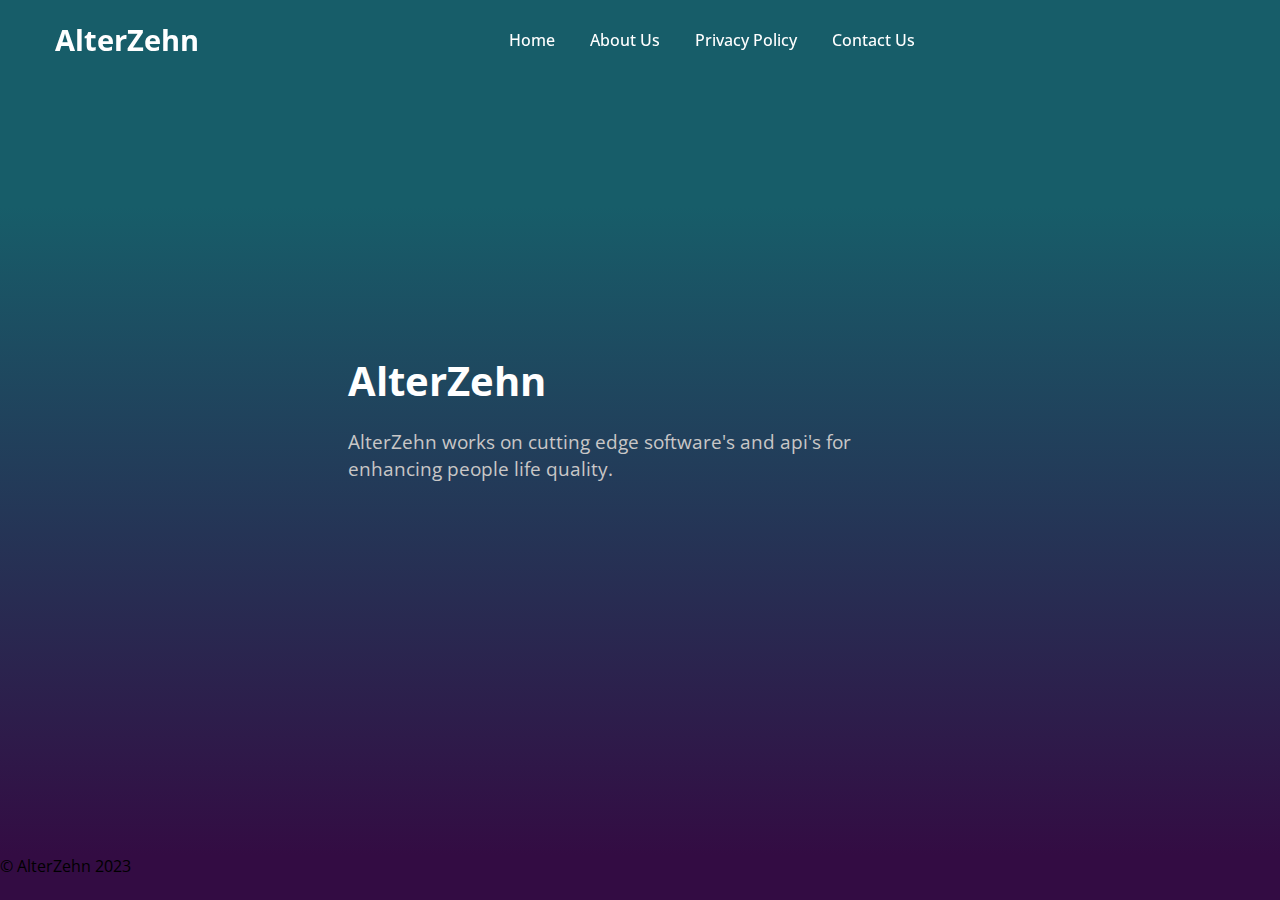
<file: index.html>
<!DOCTYPE html>
<html lang="en">
  <head>
    <meta charset="UTF-8" />
    <meta name="viewport" content="width=device-width, initial-scale=1.0" />
    <title>Website Homepage</title>
    <link rel="stylesheet" href="css/style.css" />
  </head>
  <body>
    <header class="header">
      <nav class="navbar">
        <h2 class="logo"><a href="#">AlterZehn</a></h2>
        <input type="checkbox" id="menu-toggle" />
		
        <label for="menu-toggle" id="hamburger-btn">
          <svg
            xmlns="http://www.w3.org/2000/svg"
            height="24"
            viewBox="0 0 24 24"
            width="24"
          >
            <path
              d="M3 12h18M3 6h18M3 18h18"
              stroke="currentColor"
              stroke-width="2"
              stroke-linecap="round"
            />
          </svg>
        </label>
		
        <ul class="links">
          <li><a href="#">Home</a></li>
          <li><a href="#">About Us</a></li>
          <li><a href="/aida_privacy_policy.html">Privacy Policy</a></li>
          <li><a href="/contact_us.html">Contact Us</a></li>
        </ul>
        <div class="buttons">
          <!--<a href="#" class="signin">Sign In</a>-->
          <!--<a href="#" class="signup">Sign Up</a>-->
        </div>
      </nav>
    </header>
	
    <section class="hero-section">
      <div class="hero">
        <h2>AlterZehn </h2>
        <p>
          AlterZehn works on cutting edge software's and api's for enhancing people life quality.
        </p>
        
      </div>

    </section>

    <!-- ******************************* -->
	<footer>
        <p>&copy; AlterZehn 2023</p>
    </footer>

  </body>
</html>
</file>
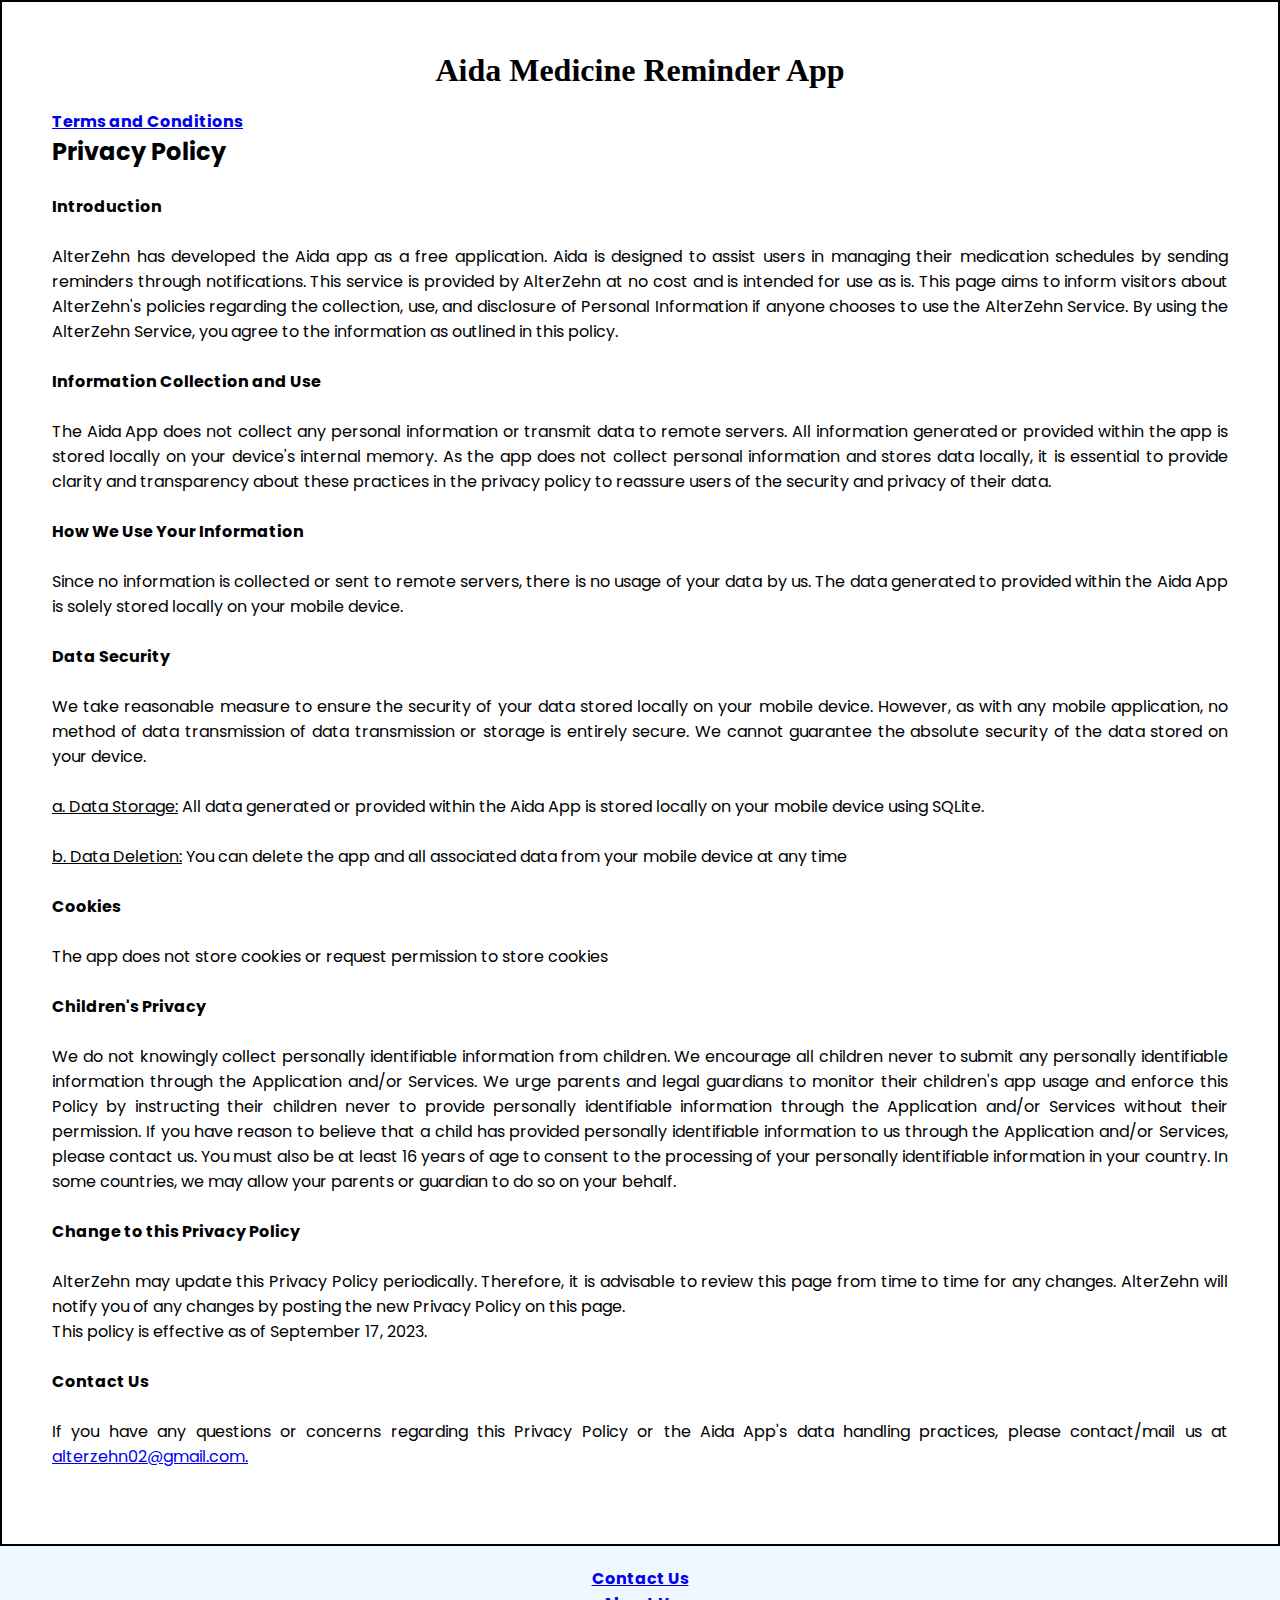
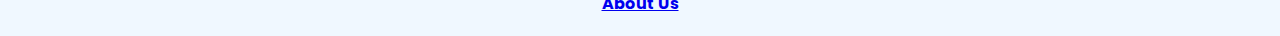
<file: aida_privacy_policy.html>
<!DOCTYPE html>
<html lang="en">
  <head>
    <meta charset="UTF-8" />
    <meta name="viewport" content="width=device-width, initial-scale=1.0" />
    <title>Privacy Policy</title>
    <link rel="stylesheet" href="css/style2.css" />
  </head>
  <body>
      <div class="card">
        <h1 class="aida">Aida Medicine Reminder App</h1>
		<h4><a href="/aida_terms_and_conditions.html">Terms and Conditions</a></h4>
		<h2>Privacy Policy</h2>
		<br />
        <h4>Introduction</h4>
        <br />
        <p>
          AlterZehn has developed the Aida app as a free application. Aida is designed to assist
		  users in managing their medication schedules by sending reminders through notifications. 
		  This service is provided by AlterZehn at no cost and is intended for use as is. This page aims
		  to inform visitors about AlterZehn's policies regarding the collection, use, and disclosure of
		  Personal Information if anyone chooses to use the AlterZehn Service. By using the AlterZehn Service,
		  you agree to the information as outlined in this policy. 
        </p>
        <br />

        <h4>Information Collection and Use</h4>
        <br />
        <p>
          The Aida App does not collect any personal information or transmit data to remote 
		  servers. All information generated or provided within the app is stored locally on 
		  your device's internal memory. As the app does not collect personal information and 
		  stores data locally, it is essential to provide clarity and transparency about these 
		  practices in the privacy policy to reassure users of the security and privacy of their 
		  data.
        </p>
        <br />

        <h4>How We Use Your Information</h4>
        <br />
        <p>
          Since no information is collected or sent to remote servers, there is
          no usage of your data by us. The data generated to provided within the
          Aida App is solely stored locally on your mobile device.
        </p>
        <br />

        <h4>Data Security</h4>
        <br />
        <p>
          We take reasonable measure to ensure the security of your data stored
          locally on your mobile device. However, as with any mobile
          application, no method of data transmission of data transmission or
          storage is entirely secure. We cannot guarantee the absolute security
          of the data stored on your device.
        </p>
        <br />
        <p>
          <span>a. Data Storage:</span> All data generated or provided within
          the Aida App is stored locally on your mobile device using SQLite.
        </p>
        <br />
        <p>
          <span>b. Data Deletion:</span> You can delete the app and all
          associated data from your mobile device at any time
        </p>
        <br />
		<h4>Cookies</h4>
		<br />
        <p>
          The app does not store cookies or request permission to store cookies
        </p>
        <br />
		<h4>Children's Privacy</h4>
        <br />
        <p>
          We do not knowingly collect personally identifiable information from children. 
		  We encourage all children never to submit any personally identifiable information 
		  through the Application and/or Services. We urge parents and legal guardians to 
		  monitor their children's app usage and enforce this Policy by instructing their 
		  children never to provide personally identifiable information through the Application
		  and/or Services without their permission. If you have reason to believe that a child 
		  has provided personally identifiable information to us through the Application and/or 
		  Services, please contact us. You must also be at least 16 years of age to consent to
		  the processing of your personally identifiable information in your country. 
		  In some countries, we may allow your parents or guardian to do so on your behalf.
        </p>
        <br />

        <h4>Change to this Privacy Policy</h4>
        <br />
        <p>
          AlterZehn may update this Privacy Policy periodically. Therefore, it is advisable 
		  to review this page from time to time for any changes. AlterZehn will notify you of 
		  any changes by posting the new Privacy Policy on this page. 
		  <br />
		  This policy is effective as of September 17, 2023.
        </p>
        <br />

        <h4>Contact Us</h4>
        <br />
        <p>
          If you have any questions or concerns regarding this Privacy Policy or
          the Aida App's data handling practices, please contact/mail us at
          <a href="alterzehn02@gmail.com">alterzehn02@gmail.com.</a>
          <br />
          <br />
        </p>
      </div>
    </div>
	<div class="footer">
        <h4><a href="/contact_us.html">Contact Us</a></h4>
		<h4><a href="/index.html">About Us</a></h4>
      </div>
  </body>
</html>
</file>
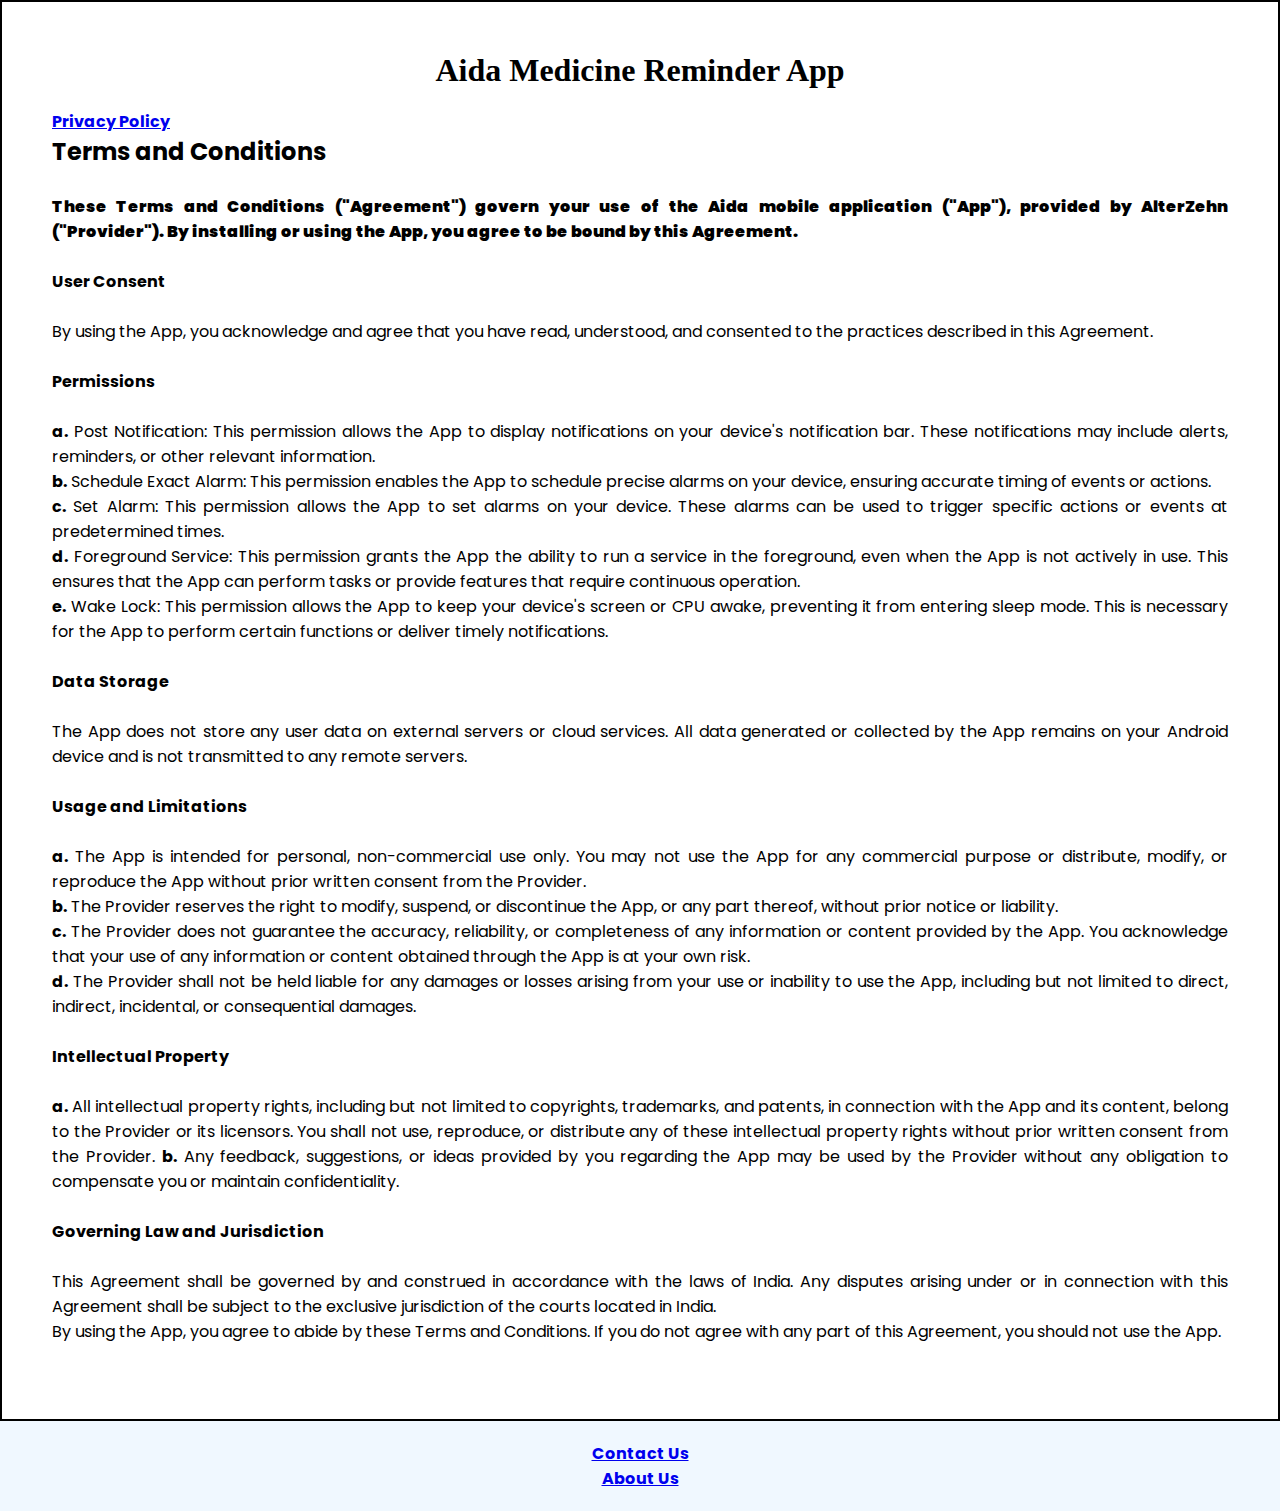
<file: aida_terms_and_conditions.html>
<!DOCTYPE html>
<html lang="en">
<head>
<meta charset="UTF-8" />
<meta name="viewport" content="width=device-width, initial-scale=1.0" />
<title>Aida T&/C</title>
<link rel="stylesheet" href="css/style2.css" />
</head>
<body>
<div class="card">

<h1 class="aida">Aida Medicine Reminder App</h1>
<h4><a href="/aida_privacy_policy.html">Privacy Policy</a></h4>
<h2>Terms and Conditions</h2>
<br />
<h4>
<b>
These Terms and Conditions ("Agreement") govern your use of the Aida mobile
application ("App"), provided by AlterZehn ("Provider"). By installing or using
the App, you agree to be bound by this Agreement.
</b>
</h4>
<br />

<h4>User Consent</h4>
<br />

<p>
By using the App, you acknowledge and agree that you have read, understood, and
consented to the practices described in this Agreement.
</p>
<br />

<h4>Permissions</h4>
<br />

<p>
<b>a.</b> Post Notification: This permission allows the App to display notifications on your device's notification bar. These notifications may include alerts, reminders, or other relevant information.
<br />
<b>b.</b> Schedule Exact Alarm: This permission enables the App to schedule precise alarms on your device, ensuring accurate timing of events or actions.
<br />
<b>c.</b> Set Alarm: This permission allows the App to set alarms on your device. These alarms can be used to trigger specific actions or events at predetermined times.
<br />
<b>d.</b> Foreground Service: This permission grants the App the ability to run a service in the foreground, even when the App is not actively in use. This ensures that the App can perform tasks or provide features that require continuous operation.
<br />
<b>e.</b> Wake Lock: This permission allows the App to keep your device's screen or CPU awake, preventing it from entering sleep mode. This is necessary for the App to perform certain functions or deliver timely notifications.
<br />
</p>
<br />

<h4>Data Storage</h4>
<br />

<p>
The App does not store any user data on external servers or cloud services. 
All data generated or collected by the App remains on your Android device and is 
not transmitted to any remote servers.
</p>
<br />

<h4>Usage and Limitations</h4>
<br />

<p>
<b>a.</b>  The App is intended for personal, non-commercial use only. You may not use the App for any commercial purpose or distribute, modify, or reproduce the App without prior written consent from the Provider.
<br />
<b>b.</b>  The Provider reserves the right to modify, suspend, or discontinue the App, or any part thereof, without prior notice or liability.
<br />
<b>c.</b>  The Provider does not guarantee the accuracy, reliability, or completeness of any information or content provided by the App. You acknowledge that your use of any information or content obtained through the App is at your own risk.
<br />
<b>d.</b>  The Provider shall not be held liable for any damages or losses arising from your use or inability to use the App, including but not limited to direct, indirect, incidental, or consequential damages.
<br />
</p>
<br />

<h4>Intellectual Property</h4>
<br />

<p>
<b>a.</b> All intellectual property rights, including but not limited to copyrights, trademarks, and patents, in connection with the App and its content, belong to the Provider or its licensors. You shall not use, reproduce, or distribute any of these intellectual property rights without prior written consent from the Provider.
<b>b.</b> Any feedback, suggestions, or ideas provided by you regarding the App may be used by the Provider without any obligation to compensate you or maintain confidentiality.
</p>
<br />

<h4>Governing Law and Jurisdiction</h4>
<br />

<p>
This Agreement shall be governed by and construed in accordance with the laws of 
India. Any disputes arising under or in connection with this Agreement shall be 
subject to the exclusive jurisdiction of the courts located in India.
<br />
By using the App, you agree to abide by these Terms and Conditions. If you do not 
agree with any part of this Agreement, you should not use the App.

</p>
<br />

</div>

<div class="footer">
<h4><a href="/contact_us.html">Contact Us</a></h4>
<h4><a href="/index.html">About Us</a></h4>
</div>

</body>
</html>
</file>
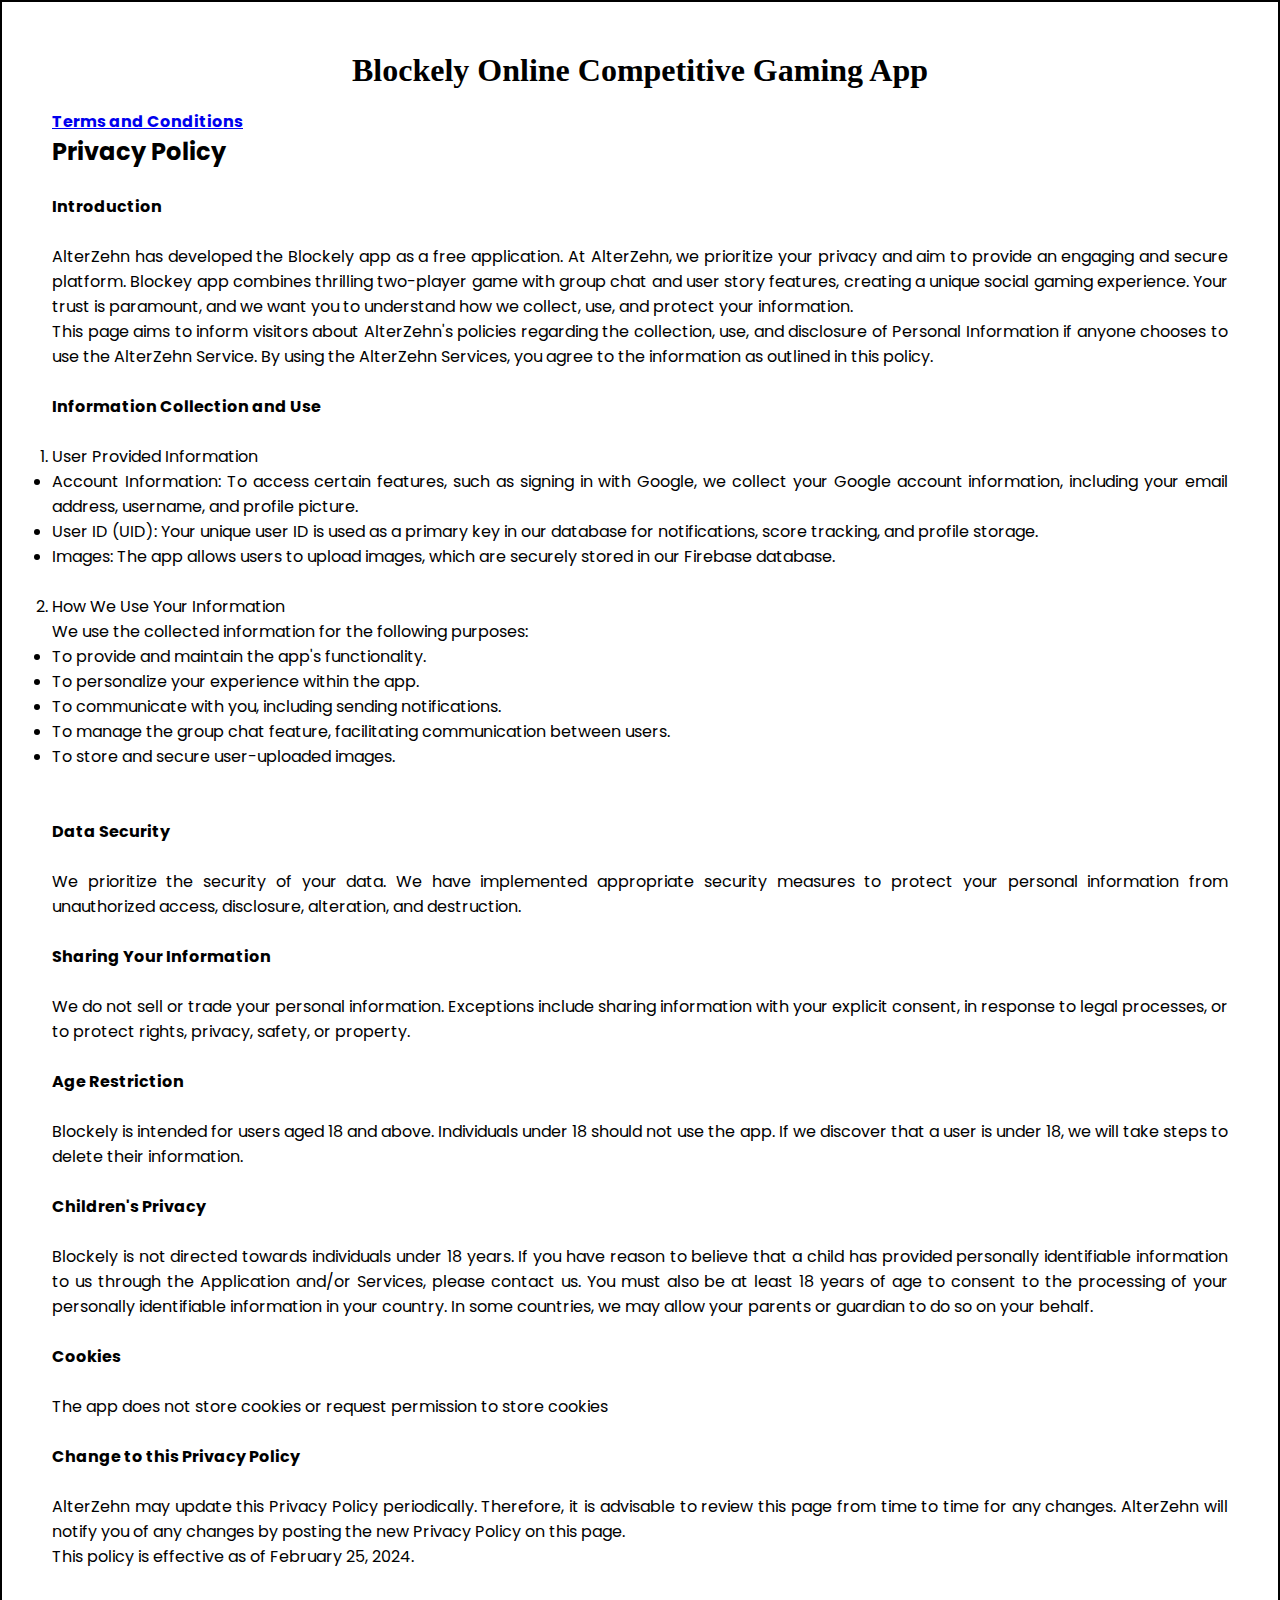
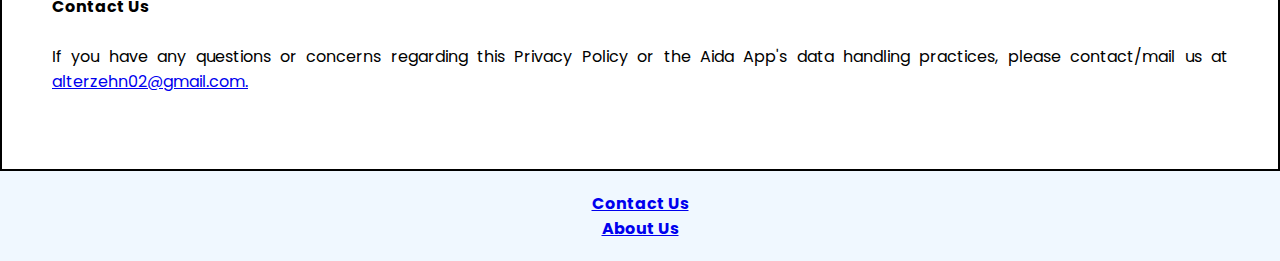
<file: blockely_privacy_policy.html>
<!DOCTYPE html>
<html lang="en">
<head>
<meta charset="UTF-8" />
<meta name="viewport" content="width=device-width, initial-scale=1.0" />
<title>Blockely Privacy Policy</title>
<link rel="stylesheet" href="css/style2.css" />
</head>
<body>
<div class="card">
<h1 class="aida">Blockely Online Competitive Gaming App</h1>
<h4><a href="/blockely_terms_and_conditions.html">Terms and Conditions</a></h4>
<h2>Privacy Policy</h2>
<br />
<h4>Introduction</h4>
<br />
<p>
AlterZehn has developed the Blockely app as a free application.
At AlterZehn, we prioritize your privacy and aim to provide an engaging and secure platform.
Blockey app combines thrilling two-player game with group chat and user story features, creating a unique
social gaming experience. Your trust is paramount, and we want you to understand how we collect, use, and
protect your information.
<br/>
This page aims to inform visitors about AlterZehn's policies regarding the collection, use, and disclosure
of Personal Information if anyone chooses to use the AlterZehn Service.
By using the AlterZehn Services, you agree to the information as outlined in this policy.
</p>
<br />

<h4>Information Collection and Use</h4>
<br />
<ol>
<li>User Provided Information</li>
<p>
<ul style="list-style-type:disc;">
<li>Account Information: To access certain features, such as signing in with Google, we collect your Google
account information, including your email address, username, and profile picture.</li>
<li>User ID (UID): Your unique user ID is used as a primary key in our database for notifications,
score tracking, and profile storage.</li>
<li>Images: The app allows users to upload images, which are securely stored in our Firebase database.</li>
</ul>
</p>
<br />
<li>How We Use Your Information</li>
<ul style="list-style-type:disc;">
We use the collected information for the following purposes:
<li>To provide and maintain the app's functionality.</li>
<li>To personalize your experience within the app.</li>
<li>To communicate with you, including sending notifications.</li>
<li>To manage the group chat feature, facilitating communication between users.</li>
<li>To store and secure user-uploaded images.</li>
</ul>
</ol>
<br />
<br />

<h4>Data Security</h4>
<br />
<p>
We prioritize the security of your data. We have implemented appropriate security measures to protect
your personal information from unauthorized access, disclosure, alteration, and destruction.
</p>
<br />
<p>
<h4>Sharing Your Information</h4><br/>
We do not sell or trade your personal information. Exceptions include sharing information with your explicit
consent, in response to legal processes, or to protect rights, privacy, safety, or property.
</p><br/>
<p>
<!--<h4>Monetization through AdMob</h4><br/>-->
<!--Blockely utilizes Google AdMob for advertising. By using the app, you agree to Google AdMob's terms and-->
<!--policies, available at-->
<!--<b><a href="https://transparency.google/our-policies/product-terms/google-admob/">adMob Policies</a></b>.-->
<!--</p><br/>-->
<!--<p>-->
<h4>Age Restriction</h4><br/>
Blockely is intended for users aged 18 and above. Individuals under 18 should not use the app.
If we discover that a user is under 18, we will take steps to delete their information.
</p><br/>
<p>
<h4>Children's Privacy</h4><br/>
Blockely is not directed towards individuals under 18 years. If you have reason to believe that a child has
provided personally identifiable information to us through the Application and/or Services, please contact us.
You must also be at least 18 years of age to consent to the processing of your personally identifiable information in your country. In some countries, we may allow your parents or guardian to do so on your behalf.
</p><br/>
<h4>Cookies</h4>
<br />
<p>
The app does not store cookies or request permission to store cookies
</p>
<br />

<h4>Change to this Privacy Policy</h4>
<br />
<p>
AlterZehn may update this Privacy Policy periodically. Therefore, it is advisable
to review this page from time to time for any changes. AlterZehn will notify you of
any changes by posting the new Privacy Policy on this page.
<br />
This policy is effective as of February 25, 2024.
</p>
<br />

<h4>Contact Us</h4>
<br />
<p>
If you have any questions or concerns regarding this Privacy Policy or
the Aida App's data handling practices, please contact/mail us at
<a href="alterzehn02@gmail.com">alterzehn02@gmail.com.</a>
<br />
<br />
</p>
</div>
</div>
<div class="footer">
<h4><a href="/contact_us.html">Contact Us</a></h4>
<h4><a href="/index.html">About Us</a></h4>
</div>
</body>
</html>
</file>
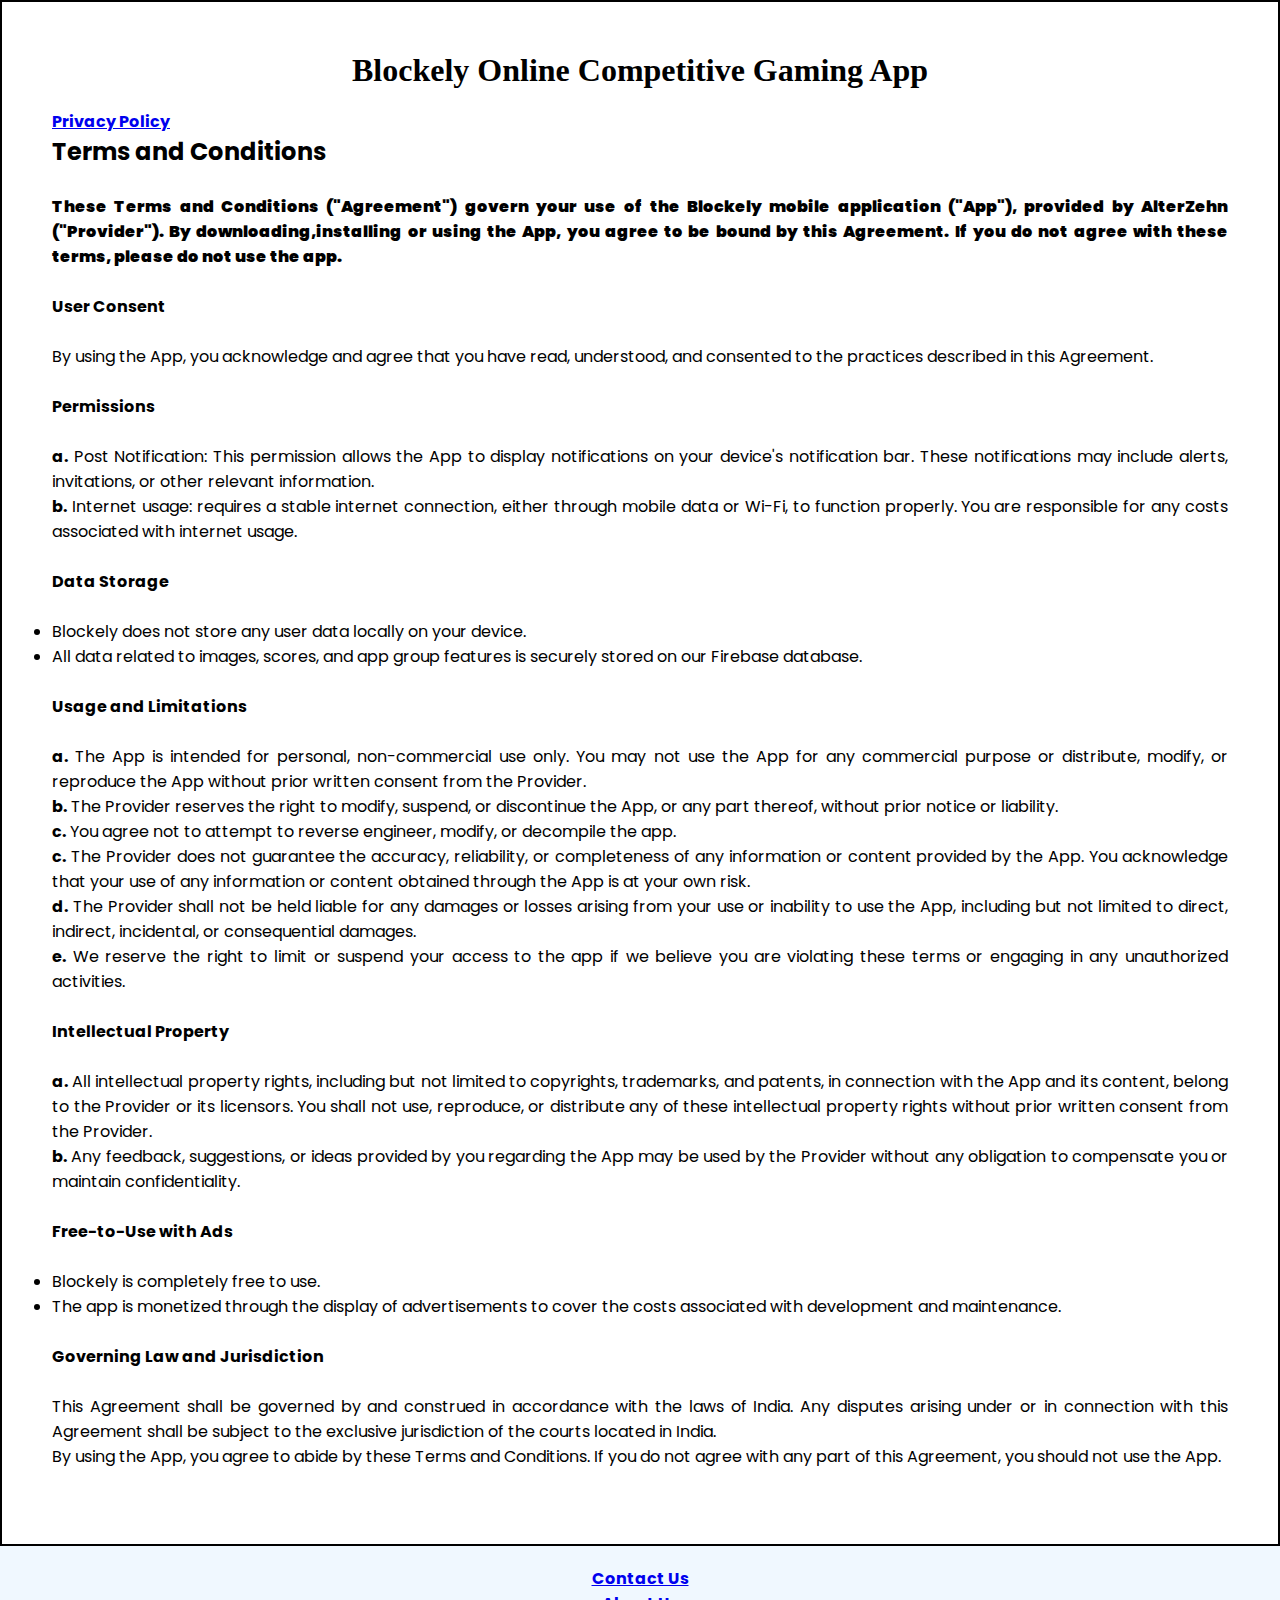
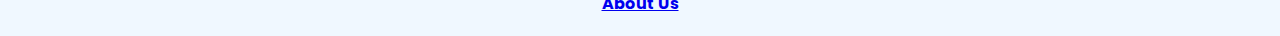
<file: blockely_terms_and_conditions.html>
<!DOCTYPE html>
<html lang="en">
<head>
<meta charset="UTF-8" />
<meta name="viewport" content="width=device-width, initial-scale=1.0" />
<title>Blockely T&/C</title>
<link rel="stylesheet" href="css/style2.css" />
</head>
<body>
<div class="card">

<h1 class="aida">Blockely Online Competitive Gaming App</h1>
<h4><a href="/blockely_privacy_policy.html">Privacy Policy</a></h4>
<h2>Terms and Conditions</h2>
<br />
<h4>
<b>
These Terms and Conditions ("Agreement") govern your use of the Blockely mobile
application ("App"), provided by AlterZehn ("Provider"). By downloading,installing or using
the App, you agree to be bound by this Agreement. If you do not agree with these terms, please do not use the app.
</b>
</h4>
<br />

<h4>User Consent</h4>
<br />

<p>
By using the App, you acknowledge and agree that you have read, understood, and
consented to the practices described in this Agreement.
</p>
<br />

<h4>Permissions</h4>
<br />

<p>
<b>a.</b> Post Notification: This permission allows the App to display notifications on your device's notification bar. These notifications may include alerts, invitations, or other relevant information.
<br />
<b>b.</b> Internet usage: requires a stable internet connection, either through mobile data or Wi-Fi, to function properly. You are responsible for any costs associated with internet usage.
    <br />
</p>
<br />

<h4>Data Storage</h4>
<br />

<p>
<ul>
<li>
Blockely does not store any user data locally on your device.
</li>
<li>
All data related to images, scores, and app group features is securely stored on our Firebase database.
</li>
</ul>
</p>
<br />

<h4>Usage and Limitations</h4>
<br />

<p>
<b>a.</b>  The App is intended for personal, non-commercial use only. You may not use the App for any commercial purpose or distribute, modify, or reproduce the App without prior written consent from the Provider.
<br />
<b>b.</b>  The Provider reserves the right to modify, suspend, or discontinue the App, or any part thereof, without prior notice or liability.
<br />
<b>c.</b>   You agree not to attempt to reverse engineer, modify, or decompile the app.
<br />
<b>c.</b>  The Provider does not guarantee the accuracy, reliability, or completeness of any information or content provided by the App. You acknowledge that your use of any information or content obtained through the App is at your own risk.
<br />
<b>d.</b>  The Provider shall not be held liable for any damages or losses arising from your use or inability to use the App, including but not limited to direct, indirect, incidental, or consequential damages.
<br />
<b>e.</b>   We reserve the right to limit or suspend your access to the app if we believe you are violating these terms or engaging in any unauthorized activities.
<br/>
</p>
<br />

<h4>Intellectual Property</h4>
<br />

<p>
<b>a.</b> All intellectual property rights, including but not limited to copyrights, trademarks, and patents, in connection with the App and its content, belong to the Provider or its licensors. You shall not use, reproduce, or distribute any of these intellectual property rights without prior written consent from the Provider.
<br/>
<b>b.</b> Any feedback, suggestions, or ideas provided by you regarding the App may be used by the Provider without any obligation to compensate you or maintain confidentiality.
</p>
<br />
<h4>Free-to-Use with Ads</h4>
<br/>
<p>
<ul>
<li>
Blockely is completely free to use.
</li>
<li>
The app is monetized through the display of advertisements to cover the costs associated with development and maintenance.
</li>
</ul>
</p>
<br/>
<h4>Governing Law and Jurisdiction</h4>
<br />
<p>
This Agreement shall be governed by and construed in accordance with the laws of 
India. Any disputes arising under or in connection with this Agreement shall be 
subject to the exclusive jurisdiction of the courts located in India.
<br />
By using the App, you agree to abide by these Terms and Conditions. If you do not 
agree with any part of this Agreement, you should not use the App.
</p>
<br />
</div>

<div class="footer">
<h4><a href="/contact_us.html">Contact Us</a></h4>
<h4><a href="/index.html">About Us</a></h4>
</div>

</body>
</html>
<!--<h4></h4>-->
<!--<br/>-->
<!--<p>-->
<!--</p>-->
<!--<br/>-->
</file>
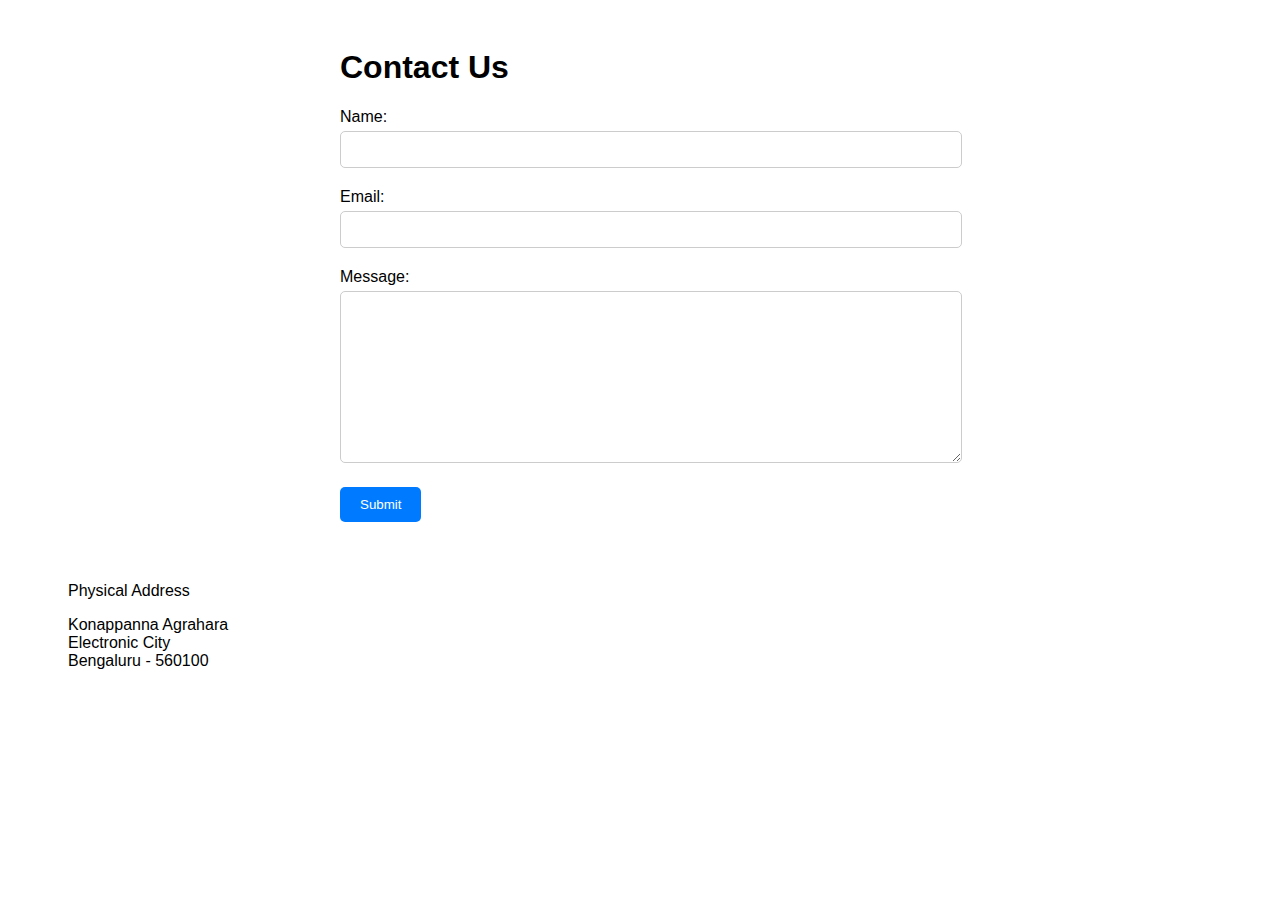
<file: contact_us.html>
<!DOCTYPE html>
<html lang="en">
<head>
    <meta charset="UTF-8">
    <meta name="viewport" content="width=device-width, initial-scale=1.0">
    <title>Contact Us</title>
    <!-- Link to the external CSS file -->
    <link rel="stylesheet" href="css/contact_us.css">
</head>
<body>
    <div class="container">
        <h1>Contact Us</h1>
        <form action="mailto:alterzehn02@gmail.com" method="post" enctype="text/plain">
            <div class="form-group">
                <label for="name">Name:</label>
                <input type="text" id="name" name="name" required>
            </div>
            <div class="form-group">
                <label for="email">Email:</label>
                <input type="email" id="email" name="email" required>
            </div>
            <div class="form-group">
                <label for="message">Message:</label>
                <textarea id="message" name="message" required></textarea>
            </div>
            <div class="form-group">
                <input type="submit" value="Submit">
            </div>
        </form>
    </div>
	<div class="footer">
		<span>Physical Address</span>
		<p>
          Konappanna Agrahara <br />
          Electronic City <br />
          Bengaluru - 560100
        </p>
	<div>
</body>
</html>
</file>
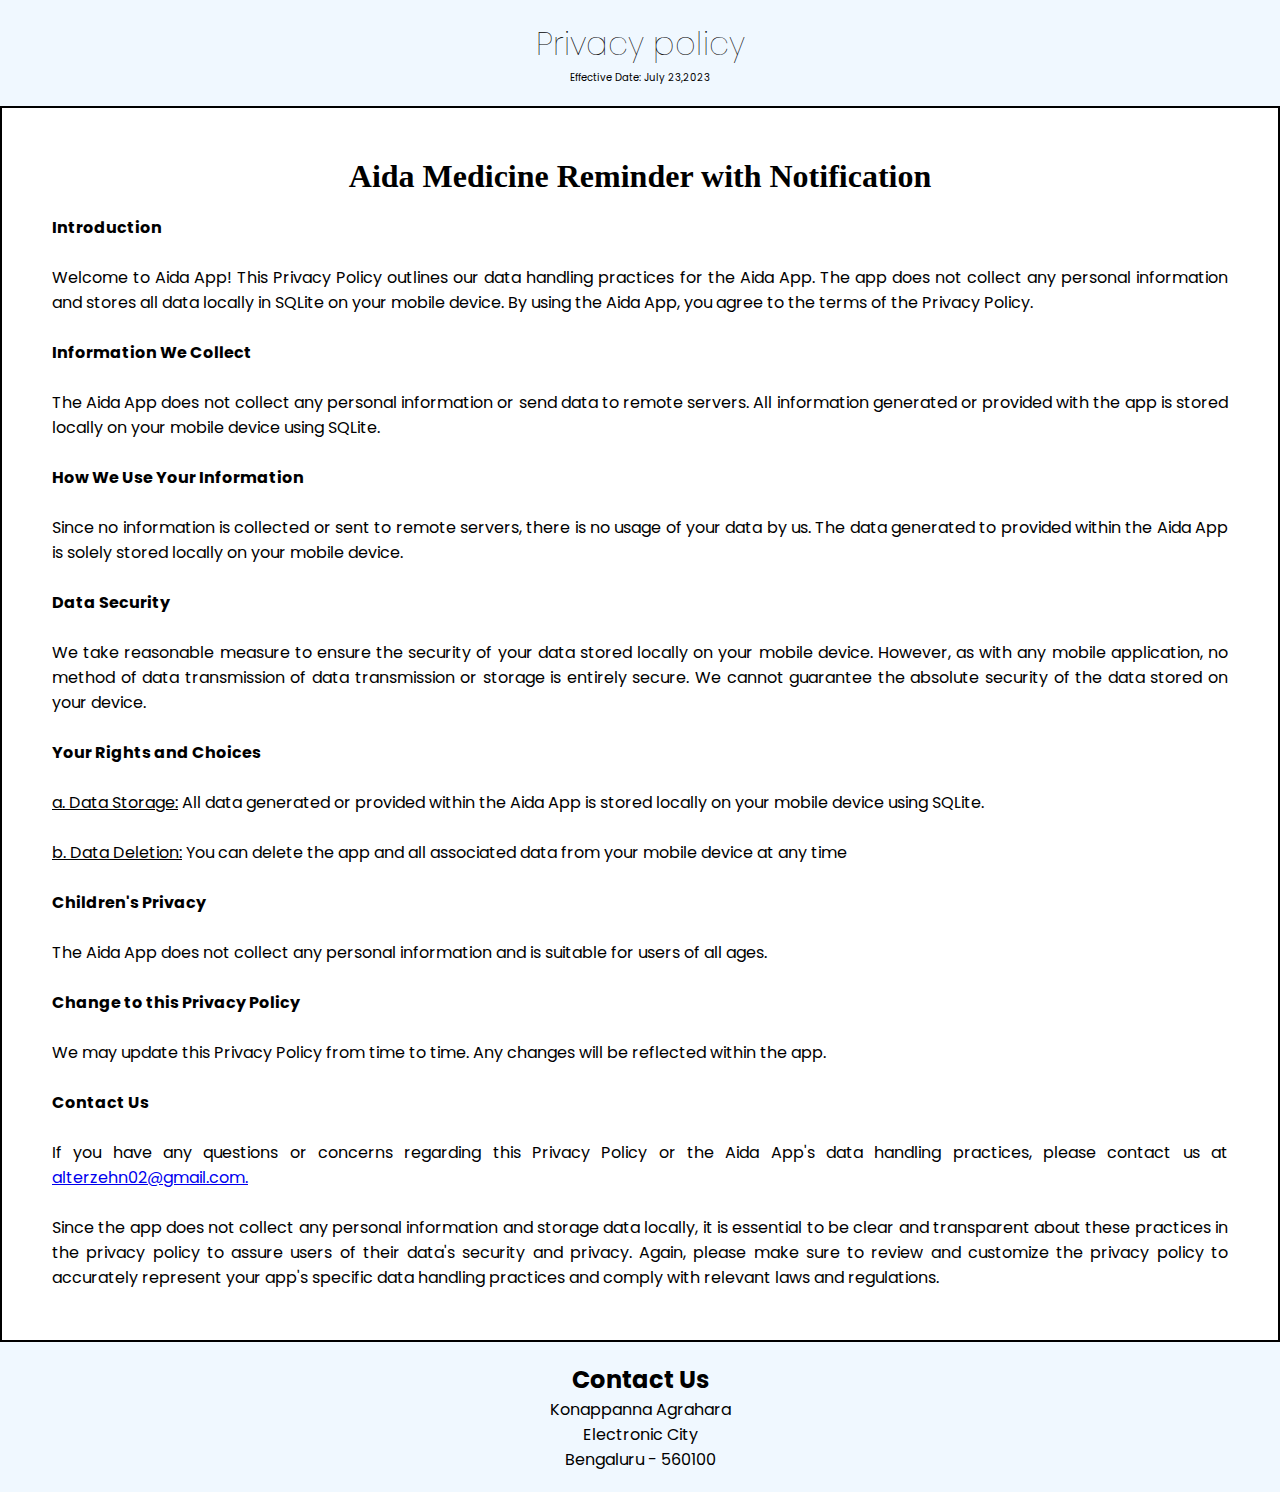
<file: index2.html>
<!DOCTYPE html>
<html lang="en">
  <head>
    <meta charset="UTF-8" />
    <meta name="viewport" content="width=device-width, initial-scale=1.0" />
    <title>Privacy Policy</title>
    <link rel="stylesheet" href="css/style2.css" />
  </head>
  <body>
    <div class="container">
      <div class="content">
        <h3>Privacy policy</h3>
        <p><small>Effective Date: July 23,2023</small></p>
      </div>

      <div class="card">
        <h1 class="aida">Aida Medicine Reminder with Notification</h1>
        <h4>Introduction</h4>
        <br />
        <p>
          Welcome to Aida App! This Privacy Policy outlines our data handling
          practices for the Aida App. The app does not collect any personal
          information and stores all data locally in SQLite on your mobile
          device. By using the Aida App, you agree to the terms of the Privacy
          Policy.
        </p>
        <br />

        <h4>Information We Collect</h4>
        <br />
        <p>
          The Aida App does not collect any personal information or send data to
          remote servers. All information generated or provided with the app is
          stored locally on your mobile device using SQLite.
        </p>
        <br />

        <h4>How We Use Your Information</h4>
        <br />
        <p>
          Since no information is collected or sent to remote servers, there is
          no usage of your data by us. The data generated to provided within the
          Aida App is solely stored locally on your mobile device.
        </p>
        <br />

        <h4>Data Security</h4>
        <br />
        <p>
          We take reasonable measure to ensure the security of your data stored
          locally on your mobile device. However, as with any mobile
          application, no method of data transmission of data transmission or
          storage is entirely secure. We cannot guarantee the absolute security
          of the data stored on your device.
        </p>
        <br />

        <h4>Your Rights and Choices</h4>
        <br />
        <p>
          <span>a. Data Storage:</span> All data generated or provided within
          the Aida App is stored locally on your mobile device using SQLite.
        </p>
        <br />
        <p>
          <span>b. Data Deletion:</span> You can delete the app and all
          associated data from your mobile device at any time
        </p>
        <br />
        <h4>Children's Privacy</h4>
        <br />
        <p>
          The Aida App does not collect any personal information and is suitable
          for users of all ages.
        </p>
        <br />

        <h4>Change to this Privacy Policy</h4>
        <br />
        <p>
          We may update this Privacy Policy from time to time. Any changes will
          be reflected within the app.
        </p>
        <br />

        <h4>Contact Us</h4>
        <br />
        <p>
          If you have any questions or concerns regarding this Privacy Policy or
          the Aida App's data handling practices, please contact us at
          <a href="alterzehn02@gmail.com">alterzehn02@gmail.com.</a>
          <br />
          <br />

          Since the app does not collect any personal information and storage
          data locally, it is essential to be clear and transparent about these
          practices in the privacy policy to assure users of their data's
          security and privacy. Again, please make sure to review and customize
          the privacy policy to accurately represent your app's specific data
          handling practices and comply with relevant laws and regulations.
        </p>
      </div>

      <div class="footer">
        <h2>Contact Us</h2>
        <p>
          Konappanna Agrahara <br />
          Electronic City <br />
          Bengaluru - 560100
        </p>
      </div>
    </div>
  </body>
</html>
</file>
<file: css/style.css>
@import url("https://fonts.googleapis.com/css2?family=Open+Sans:wght@300;400;500;600;700&display=swap");

* {
  margin: 0;
  padding: 0;
  box-sizing: border-box;
  font-family: "Open Sans", sans-serif;
}

body {
  height: 100vh;
  width: 100%;
  background: linear-gradient(to bottom, #175d69 23%, #330c43 95%);
}

.header {
  position: fixed;
  top: 0;
  left: 0;
  width: 100%;
}

.navbar {
  display: flex;
  align-items: center;
  justify-content: space-between;
  max-width: 1200px;
  margin: 0 auto;
  padding: 20px 15px;
}

.navbar .logo a {
  font-size: 1.8rem;
  text-decoration: none;
  color: #fff;
}

.navbar .links {
  display: flex;
  align-items: center;
  list-style: none;
  gap: 35px;
}

.navbar .links a {
  font-weight: 500;
  text-decoration: none;
  color: #fff;
  padding: 10px 0;
  transition: 0.2s ease;
}

.navbar .links a:hover {
  color: #47b2e4;
}

.navbar .buttons a {
  text-decoration: none;
  color: #fff;
  font-size: 1rem;
  padding: 15px 0;
  transition: 0.2s ease;
}

.navbar .buttons a:not(:last-child) {
  margin-right: 30px;
}

.navbar .buttons .signin:hover {
  color: #47b2e4;
}

.navbar .buttons .signup {
  border: 1px solid #fff;
  padding: 10px 20px;
  border-radius: 0.375rem;
  text-align: center;
  transition: 0.2s ease;
}

.navbar .buttons .signup:hover {
  background-color: #47b2e4;
  color: #fff;
}

.hero-section {
  display: flex;
  justify-content: space-evenly;
  align-items: center;
  height: 95vh;
  padding: 0 15px;
  max-width: 1200px;
  margin: 0 auto;
}

.hero-section .hero {
  max-width: 50%;
  color: #fff;
}

.hero h2 {
  font-size: 2.5rem;
  margin-bottom: 20px;
}

.hero p {
  font-size: 1.2rem;
  margin-bottom: 20px;
  color: #c9c7c7;
}

/* Hamburger menu styles */
#menu-toggle {
  display: none;
}

#hamburger-btn {
  font-size: 1.8rem;
  color: #fff;
  cursor: pointer;
  display: none;
  order: 1;
}

@media screen and (max-width: 1023px) {
  .navbar .logo a {
    font-size: 1.5rem;
  }

  .links {
    position: fixed;
    left: -100%;
    top: 75px;
    width: 100%;
    height: 100vh;
    padding-top: 50px;
    background: #175d69;
    flex-direction: column;
    transition: 0.3s ease;
  }

  .navbar #menu-toggle:checked ~ .links {
    left: 0;
  }

  .navbar #hamburger-btn {
    display: block;
  }

  .header .buttons {
    display: none;
  }

  .hero-section .hero {
    max-width: 100%;
    text-align: center;
  }

  .hero-section img {
    display: none;
  }
}
</file>
<file: css/style2.css>
@import url("https://fonts.googleapis.com/css2?family=Poppins:wght@100;200;300;400;500;600;700&display=swap");

* {
  margin: 0;
  padding: 0;
}

body {
  width: 100vw;
  height: 100vh;
  font-family: "Poppins", sans-serif;
}

.content {
  text-align: center;
  background-color: aliceblue;
  padding: 20px;
}

.content h3 {
  font-weight: 100;
  font-size: 2rem;
}

.content p{
    font-size: 12px;
}

.card {
  padding: 50px 50px;
  border: 2px solid black;
  text-align: justify;
}

span{
    text-decoration: underline;
}

.card h1 {
  text-align: center;
  font-family: "Times New Roman", Times, serif;
  margin-bottom: 20px;
}

.footer{
    background-color: aliceblue;
    text-align: center;
    padding: 20px;
}
</file>
<file: css/contact_us.css>
body {
    font-family: Arial, sans-serif;
}

.container {
    max-width: 600px;
    margin: 0 auto;
    padding: 20px;
}

.form-group {
    margin-bottom: 20px;
}
.footer{
	padding: 20px;
	margin-left: 40px;
}
label {
    display: block;
    margin-bottom: 5px;
}

input[type="text"],
input[type="email"],
textarea {
    width: 100%;
    padding: 10px;
    border: 1px solid #ccc;
    border-radius: 5px;
}

textarea {
    height: 150px;
}

input[type="submit"] {
    background-color: #007bff;
    color: #fff;
    border: none;
    padding: 10px 20px;
    cursor: pointer;
    border-radius: 5px;
}

input[type="submit"]:hover {
    background-color: #0056b3;
}
</file>
